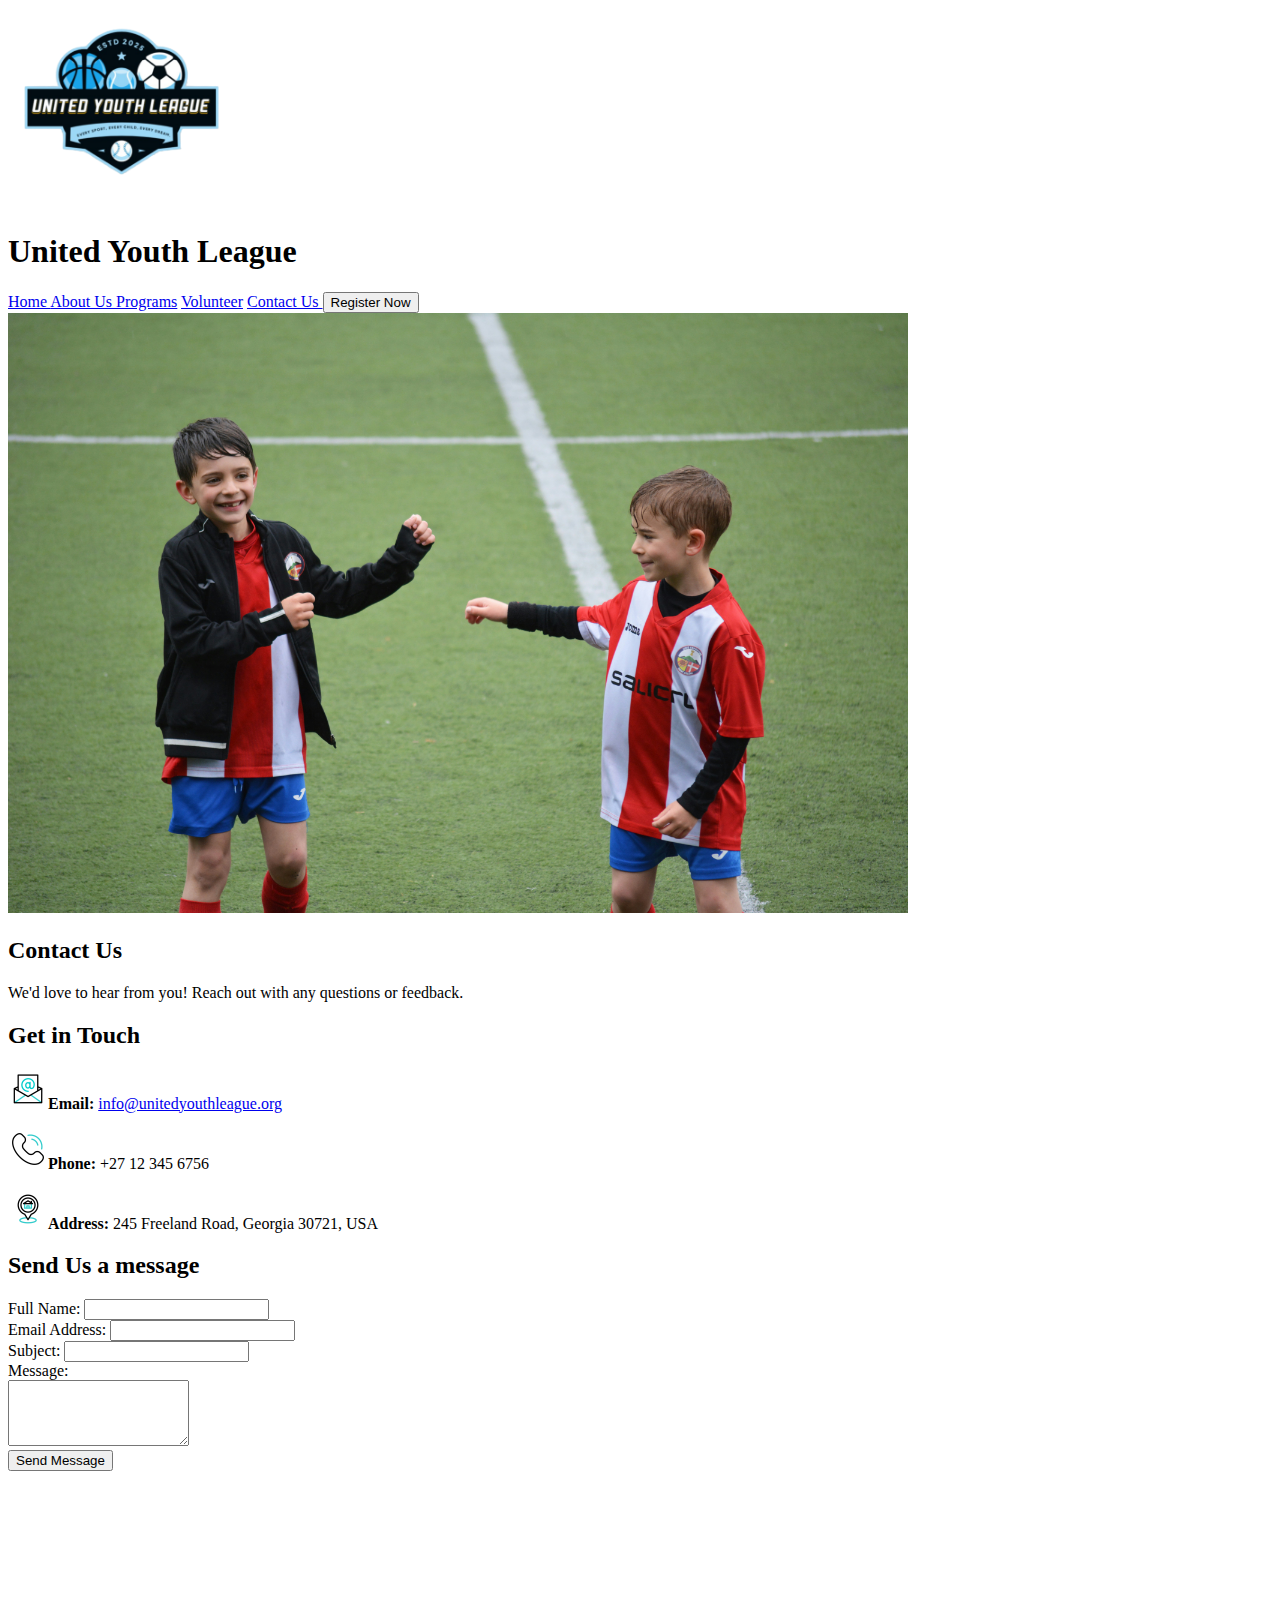
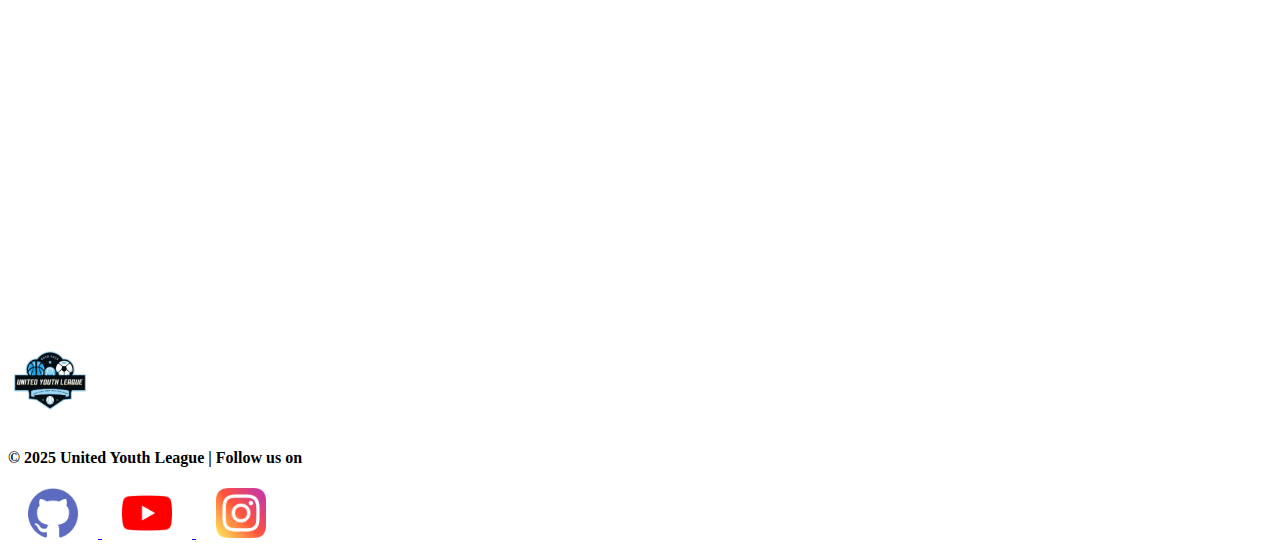
<file: contact.html>
<!DOCTYPE html>
<html lang="en">
<head>
    <meta charset="UTF-8">
    <meta name="viewport" content="width=device-width, initial-scale=1.0">
    <title>Contact us - United Youth League </title>
</head>

<body>
    <header>
        <!--logo-->
          <img src="_images/logo.png" alt="Logo" class="left-img" height="200" weight="100">
        <h1>United Youth League </h1>
        <nav>
            <a href="index.html"> Home </a>
            <a href="about.html"> About Us </a>
            <a href="programs.html">Programs</a>
            <a href="volunteer.html">Volunteer</a>
            <a href="contact.html"> Contact Us </a>
            <a href="registration.html" class="register-btn"><button>Register Now</button></a>
        </nav>
    </header>

    <main>
        <!-- Hero Section -->
         <section class="hero">
          <!-- Hero Image -->
           <img src="_images/contact.jpg" height="600" width="900">
            <div class="hero-text">
                <h2>Contact Us</h2>
                <p>We'd love to hear from you! Reach out with any questions or feedback.</p>
            </div>
         </section>

         <!-- Contact Information -->
          <section class="content">
            <h2>Get in Touch</h2>
            <!-- Icon Gif -->
            <p><img src="_gif/email.gif" alt="Email Gif" height="40"><strong>Email:</strong> <a href="mailto:info@unitedyouthleague.org">info@unitedyouthleague.org</a></p>
            <p><img src="_gif/phone.gif" atl="Phone Gif" height="40"><strong>Phone:</strong> +27 12 345 6756 </p>
            <p><img src="_gif/address.gif" alt="Address Gif" height="40"><strong>Address:</strong> 245 Freeland Road, Georgia 30721, USA</p>
          </section>

          <!-- Contact Form -->
           <section class="content">
            <h2>Send Us a message</h2>
            <form class="contact-form">
                <label for="name">Full Name: </label>
                <input type="text" id="name" name="name" required>
                <br>

                <label for="email">Email Address: </label>
                <input type="email" id="email" name="email" required>
                <br>

                <label for="subject">Subject: </label>
                <input type="text" id="subject" name="subject" required>
                <br>

                <label for="message">Message: </label>
                <br>
                <textarea id="message" name="message" rows="4" required></textarea>
                <br>

                <button type="submit">Send Message</button>
                
            </form>
           </section>

           <!-- iframe Map -->
            <iframe src="https://www.google.com/maps/embed?pb=!1m18!1m12!1m3!1d3274.2899586319104!2d-84.88074071695044!3d34.8489409029078!2m3!1f0!2f0!3f0!3m2!1i1024!2i768!4f13.1!3m3!1m2!1s0x885fd93680ec1b75%3A0x58a682d8f5b2339b!2sFreeland%20Rd%2C%20Georgia%2030721%2C%20USA!5e0!3m2!1sen!2sza!4v1756047076769!5m2!1sen!2sza"
             width="600" height="450" style="border:0;" allowfullscreen="" loading="lazy" referrerpolicy="no-referrer-when-downgrade">
            </iframe>
            <br>
            <br>
            <!-- Footer with social links -->
             <footer class="footer">
                <!--logo-->
                 <img src="_images/logo.png" alt="Logo" height="80" width="90">
                <p><h4>&copy; 2025 United Youth League | Follow us on </h4></p>

                <!-- Social Links -->
                <!-- GitHub -->
               <!-- hspace adds a blank space on the left and right of an image -->
                <a href="https://github.com/ST10489824-Lesego-Mokabane" target="_blank">
                <img src="_images/github.png" height="50" width="50" hspace="20">
                </a>
               <!-- YouTube -->
                 <a href="https://www.youtube.com/@Lesegomokabane" target="_blank">
                    <img src="_images/youtube.png" height="50" width="50" hspace="20">
                 </a>
               <!-- Instagram -->
                  <a href="https://www.instagram.com/simply.sego_/" target="_blank">
                    <img src="_images/instagram.png" height="50" width="50" hspace="20">
                  </a>
             </footer>
    </main>
</body>
</html>
</file>
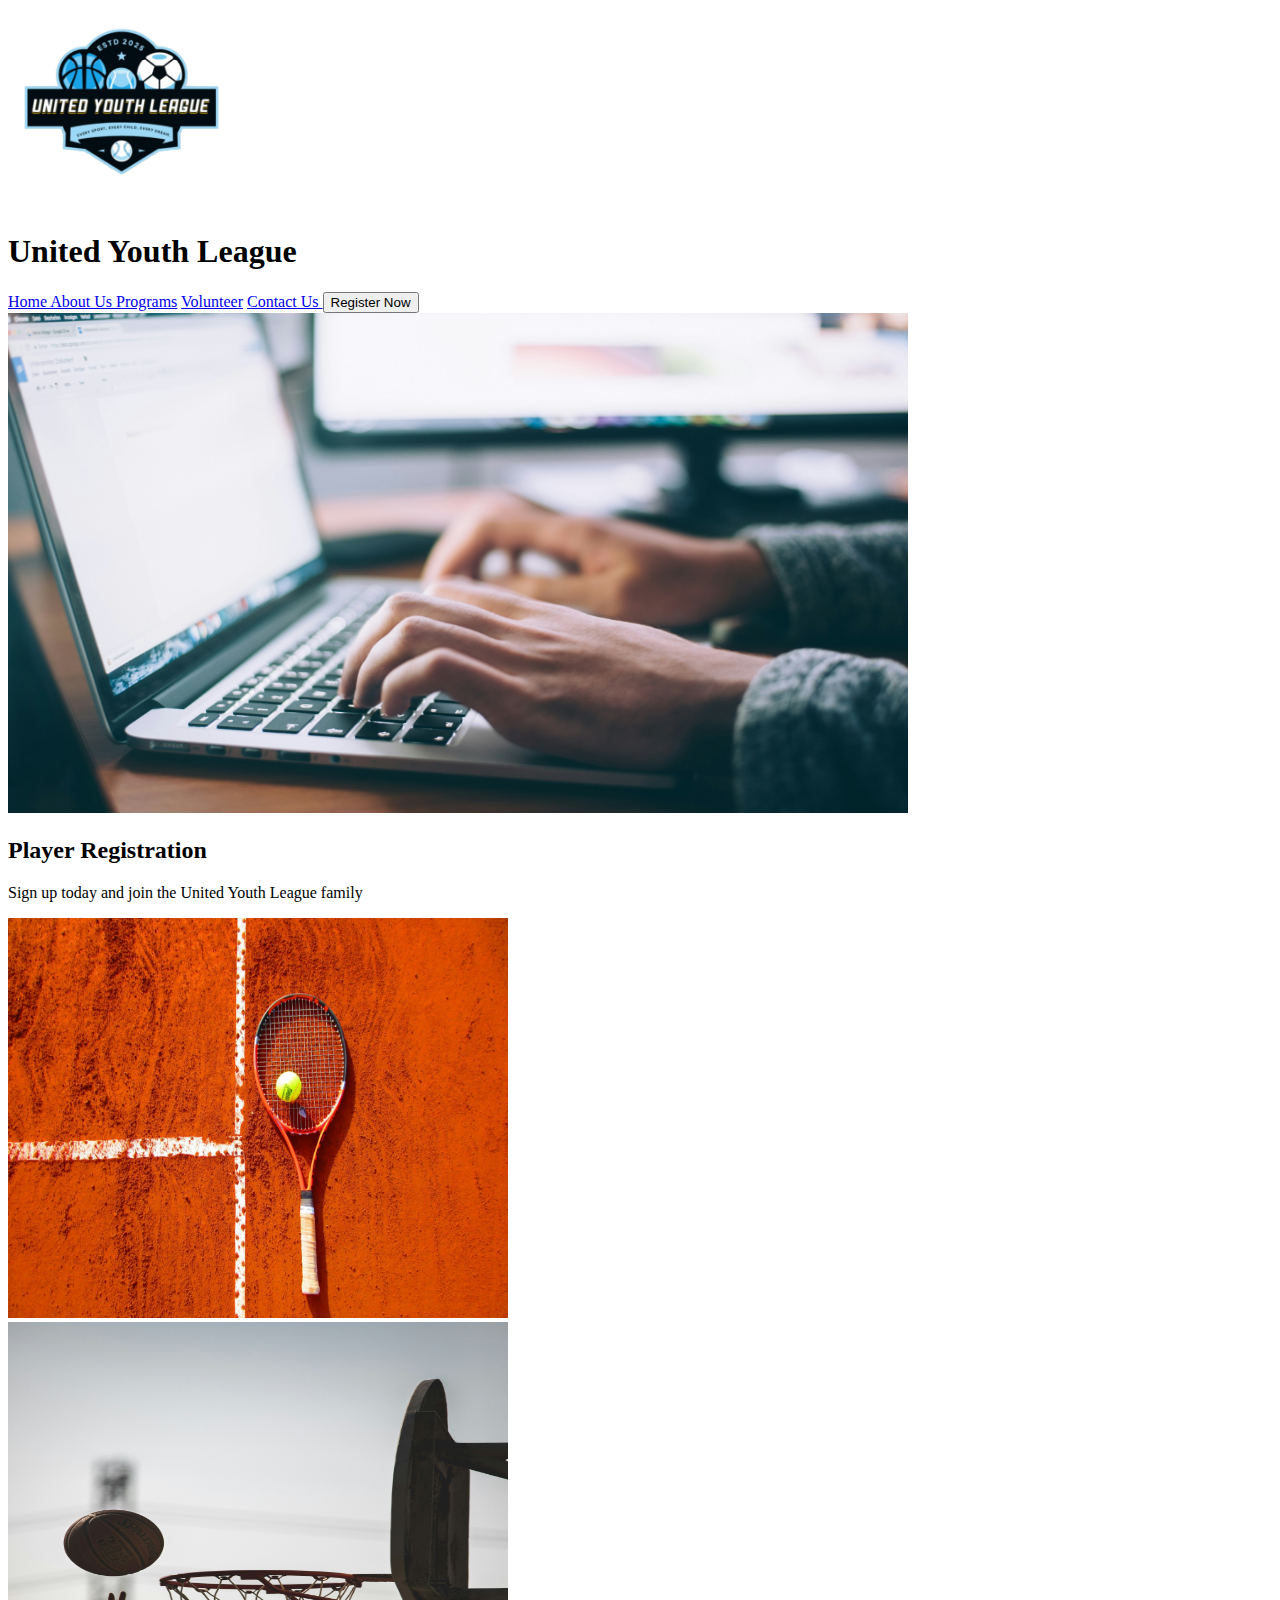
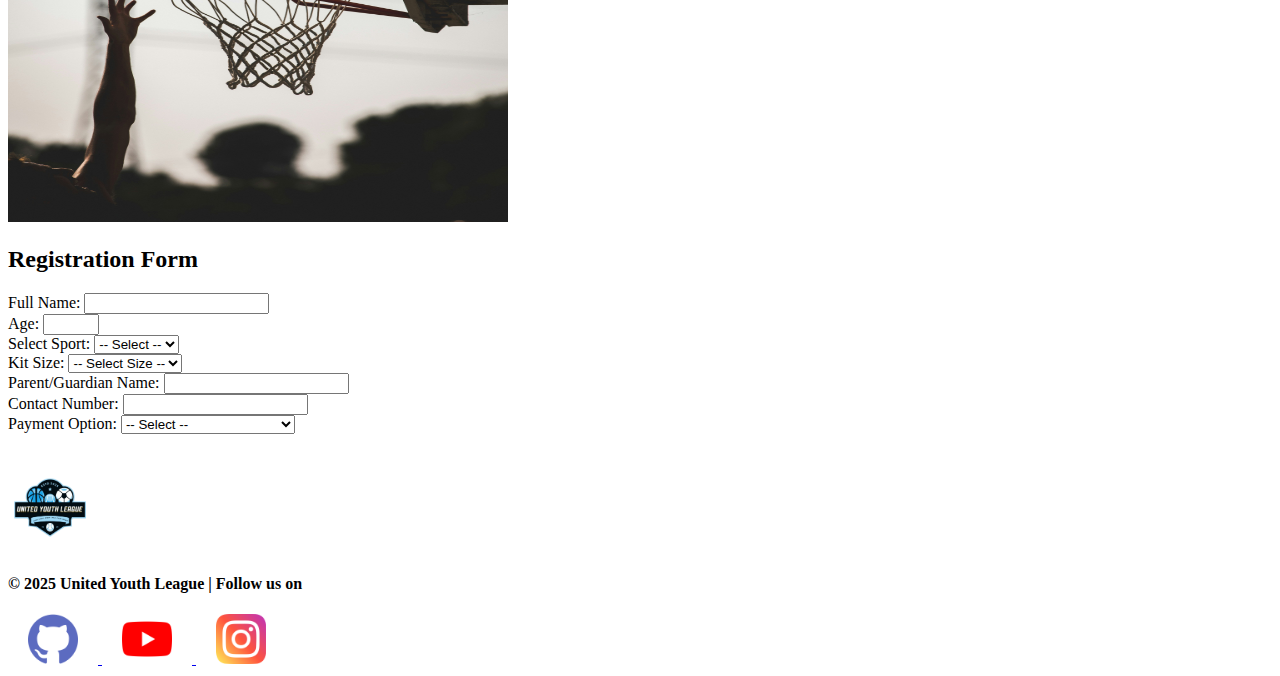
<file: registration.html>
<!DOCTYPE html>
<html lang="en">
<head>
    <meta charset="UTF-8">
    <meta name="viewport" content="width=device-width, initial-scale=1.0">
    <title>Registration - United Youth League </title>
</head>

<body>
    <header>
        <!--logo-->
          <img src="_images/logo.png" alt="Logo" class="left-img" height="200" weight="100">
        <h1> United Youth League</h1>
         <nav>
            <a href="index.html"> Home </a>
            <a href="about.html"> About Us </a>
            <a href="programs.html">Programs</a>
            <a href="volunteer.html">Volunteer</a>
            <a href="contact.html"> Contact Us </a>
            <a href="registration.html" class="register-btn"><button>Register Now</button></a>
        </nav>
    </header>

    <main>
        <!-- Hero Section -->
         <section class="hero">
          <!-- Hero Image -->
           <img src="_images/registration.jpg" height="500" width="900">
            <div class="hero-text">
                <h2>Player Registration</h2>
                <p>Sign up today and join the United Youth League family</p>
            </div>
         </section>

         <!-- Tennis Racket and Basketball Images -->
          <img src="_images/tennisracket.jpg" alt="TennisRacket" height="400" width="500">
          <div class="basketball">
             <img src="_images/basketball2.jpg" alt="Basketball" height="500" width="500">
          </div>

         <!-- Registration Form -->
          <section class="content">
            <h2>Registration Form </h2>
            <form class="register-form">
                <label for="fullname">Full Name: </label>
                <input type="text" id="fullname" name="fullname" required>
                <br>

                <label for="age">Age: </label>
                <input type="number" id="age" name="age" min="6" max="16" required>
                <br>

                <label for="sport">Select Sport: </label>
                <select id="sport" name="sport" required>
                   <option value="">-- Select -- </option>
                   <option value="tennis">Tennis</option>
                   <option value="soccer">Soccer</option>
                   <option value="basketball">Basketball</option>
                   <option value="cricket">Cricket</option>
                   <option value="athletics">Athletics</option>
                </select>
                <br>

                <label for="kitsize">Kit Size:</label>
                <select id="kitsize" name="kit size" required>
                    <option value="" >-- Select Size -- </option>
                    <option value="small">Small</option>
                    <option value="medium">Medium</option>
                    <option value="large">Large</option>
                </select>
                <br>

                <label for="parent">Parent/Guardian Name:</label>
                <input type="text" id="parent" name="parent" required>
                <br>

                <label for="phone">Contact Number:</label>
                <input type="email" id="email" name="email" required>
                <br>

                <label for="payment">Payment Option: </label>
                <select id="payment" name="payment" required>
                    <option value="">-- Select -- </option>
                    <option value="card">Credit/Debit Card</option>
                    <option value="bank">Bank Transfer</option>
                    <option value="cash">Cash on Registration Day</option>
                </select>
                <br>

            </form>
          </section>
          <br>
          <br>

          <!-- Footer with links -->
           <footer class="footer">
             <!--logo-->
              <img src="_images/logo.png" alt="Logo" height="80" width="90">
             <p><h4>&copy; 2025 United Youth League | Follow us on</h4> </p>
              <!-- Social Links -->
             <!-- GitHub -->
               <!-- hspace adds a blank space on the left and right of an image -->
              <a href="https://github.com/ST10489824-Lesego-Mokabane" target="_blank">
                <img src="_images/github.png" height="50" width="50" hspace="20">
              </a>
               <!-- YouTube -->
                 <a href="https://www.youtube.com/@Lesegomokabane" target="_blank">
                    <img src="_images/youtube.png" height="50" width="50" hspace="20">
                 </a>
                 <!-- Instagram -->
                  <a href="https://www.instagram.com/simply.sego_/" target="_blank">
                    <img src="_images/instagram.png" height="50" width="50" hspace="20">
                  </a>
           </footer>
    </main>
</body>
</html>
</file>
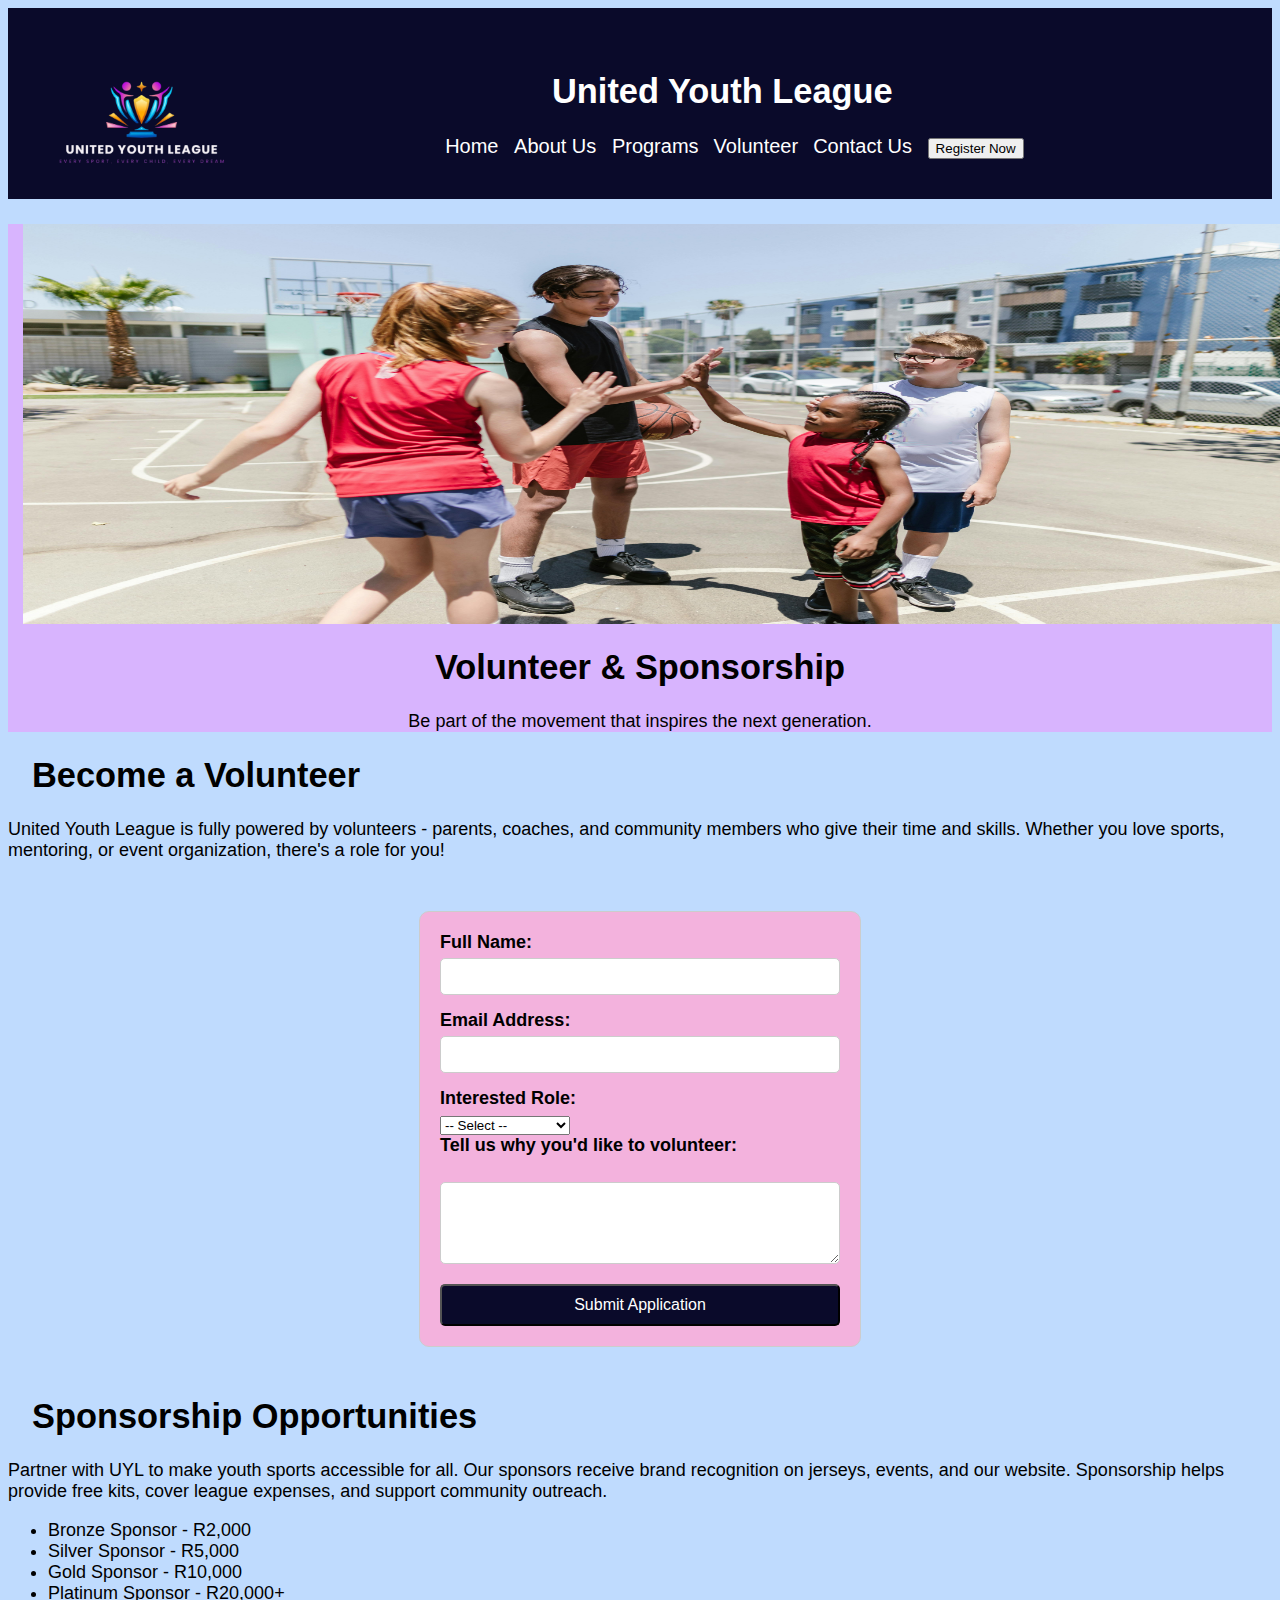
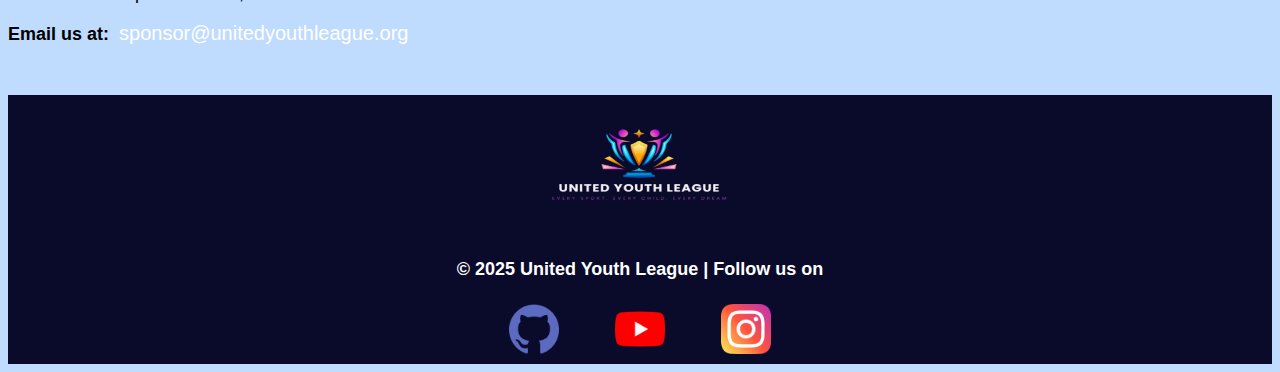
<file: volunteer.html>
<!DOCTYPE html>
<html lang="en">
<head>
    <meta charset="UTF-8">
    <meta name="viewport" content="width=device-width, initial-scale=1.0">
    <title>Volunteer & Sponsorship - United Youth League </title>
    <link rel="stylesheet" href="css/styles.css">
     <link href="https://fonts.googleapis.com/css2?family=Montserrat:wght@700&family=Open+Sans:wght@400&display=swap" >
</head>
<body>
    <!-- Header with navigation -->
     <header>
         <!-- Logo -->
         <img src="_images/United_Youth_Logo.png" alt="Logo" class="left-img" height="200" weight="100">
         <h1>United Youth League </h1>

         <nav>
            <a href="index.html"> Home </a>
            <a href="about.html"> About Us </a>
            <a href="programs.html">Programs</a>
            <a href="volunteer.html">Volunteer</a>
            <a href="contact.html"> Contact Us </a>
            <a href="registration.html" class="register-btn"><button>Register Now</button></a>
         </nav>
     </header>

     <main>
        <!-- Hero Section -->
         <section class="hero">
          <!--Hero Image -->
          <img src="_images/happykids.jpg" height="550" width="1490" class="hero-image">
            <div class="hero-text">
                <h2>Volunteer & Sponsorship </h2>
                <p>Be part of the movement that inspires the next generation.</p>
            </div>
         </section>

         <!-- Volunteer Section -->
          <section class="content">
            <h2>Become a Volunteer</h2>
            <p>
                United Youth League is fully powered by volunteers - parents, coaches, and community
                members who give their time and skills. Whether you love sports, mentoring, or event
                organization, there's a role for you!
            </p>

            <form class="volunteer-form">
                <label for="name">Full Name:</label>
                <input type="text" id="name" name="name" required>
                <br>

                <label for="email">Email Address:</label>
                <input type="email" id="email" email="email" required>
                <br>

                <label for="role">Interested Role:</label>
                <select id="role" name="role" required>
                    <option value="">-- Select -- </option>
                    <option value="coach">Coach</option>
                    <option value="mentor">Mentor</option>
                    <option value="event">Event Support</option>
                    <option value="general">General Volunteer</option>
                </select>
                <br>

                <label for="message">Tell us why you'd like to volunteer:</label>
                <br>
                <textarea id="message" name="message" rows="4"></textarea>
                <br>

                <button type="submit">Submit Application</button>
            </form>
          </section>

          <!-- Sponsorship Section -->
           <section class="content">
            <h2>Sponsorship Opportunities</h2>
            <p>
                Partner with UYL to make youth sports accessible for all. Our sponsors receive brand recognition
                on jerseys, events, and our website. Sponsorship helps provide free kits, cover league expenses,
                and support community outreach.
            </p>
            <ul>
                <li>Bronze Sponsor - R2,000</li>
                <li>Silver Sponsor - R5,000</li>
                <li>Gold Sponsor - R10,000</li>
                <li>Platinum Sponsor - R20,000+</li>
            </ul>
            <p><strong>Email us at: </strong><a href="mailto:sponsor@unitedyouthleague.org">sponsor@unitedyouthleague.org</a></p>
           </section>
     </main>

     <!-- Footer with social links -->
      <footer class="footer">
        <!-- logo -->
          <img src="_images/United_Youth_Logo.png" alt="Logo" height="130" width="200">
         <p><h4>&copy; 2025 United Youth League | Follow us on </h4></p>
          <!-- Social Links -->
             <!-- GitHub -->
               <!-- hspace adds a blank space on the left and right of an image -->
              <a href="https://github.com/ST10489824-Lesego-Mokabane" target="_blank">
                <img src="_images/github.png" height="50" width="50" hspace="20">
              </a>
               <!-- YouTube -->
                 <a href="https://www.youtube.com/@Lesegomokabane" target="_blank">
                    <img src="_images/youtube.png" height="50" width="50" hspace="20">
                 </a>
                 <!-- Instagram -->
                  <a href="https://www.instagram.com/simply.sego_/" target="_blank">
                    <img src="_images/instagram.png" height="50" width="50" hspace="20">
                  </a>
      </footer>
</body>
</html>
</file>
<file: css/styles.css>
header{
    background-color: #0a0a2a; 
    padding: 40px;  /* Spacing inside the header */
    text-align: center;
}

.left-img {
    height: 150px;
    float: left;
    text-align: center;
}

h1{ 
    color:rgb(255, 255, 255);
}

a{
    text-decoration: none; /* Remove underline from links */
    color: #FFFFFF;
    font-size: 20px;
    padding: 5px;    
}

a:hover {
    color: #d8b4fe;
}

.hero {
    background-color: #d8b4fe;
}

.hero-image {
    max-width: 100%; /* Responsive image (scales down on smaller screens) */
    height: auto; /* Maintain image ratio */
    display: block; /* Display as block element */
}
.hero-text {
    text-align: center;
}
/*Body text with the font Open Sans regular */
body {
    background-color: #bfdbfe;
    font-family: 'Open Sans', sans-serif;
    font-weight: 400; /* Normal weight for text */
}
/* Headings with the font Montserrat Bold*/
h1, h2, h3 {
    font-family: 'Montserrat', sans-serif;
    font-weight: 700;
    font-size: 2.15rem; /* Larger font size */
    margin: 1.5rem; /* Space around headings */
}

footer {
    background-color: #0a0a2a;
    padding: 5px;
    text-align: center;
    color: #FFFFFF;
    margin-top: 50px;
}

#container {
    display: grid;
     /* repeats a column multiple times, fills the row with many columns
    that will fit, a column cab grow up to a fraction of the available space */
    grid-template-columns: repeat(auto-fit, minmax(200px, 1fr));
    gap: 20px; 
    margin-top: 20px;
}

.items {
    background: #f5f5f5;
    padding: 15px;
    text-align: center;
    border-radius: 8px;
    box-shadow: 0 2px 5px rgba(0,0,0.1); /* Soft shadow */
}

.news-grid {
    display: grid;
    grid-template-columns: repeat(auto-fit, minmax(250px, 1fr)); /* Responsive grid with min width of 250px */
    gap: 20px;  /* space between grid items */
    margin-top: 20px;
}

.news-grid article {
    background: #f9f9f9;
    padding: 20px;
    border-radius: 8px;
    box-shadow: 0 2px 6px rgba(0,0,0.1);
    transition: transform 0.2s ease; /* Smooth hover effect */
}

.news-grid-article:hover {
    transform: translateY(-5px);  /* Slight lift on hover */
}

article {
    background: #7c9cb6;
    margin-bottom: 20px;
    border-radius: 10px;
    box-shadow: 0 2px 6px rgba(0, 0, 0.1);
    line-height: 1.6; /* easier to read the text */
    width: 100%;
    height: 800px;
}
article h2 {
    margin-top: 0; /*removes the default top space */
}
.heading{
    text-align: center;
}
.volunteer-form {
    max-width: 400px;
    margin: 50px auto;
    padding: 20px;
    border: 1px solid #ccc;
    border-radius: 10px;
    background-color: #f3b2dd;
}
.volunteer-form label {
    display: block;
    margin-bottom: 5px;
    font-weight: bold;
}
.volunteer-form input,
.volunteer-form textarea {
    width: 100%;
    padding: 10px;
    margin-bottom: 15px;
    border: 1px solid #ccc;
    border-radius: 5px;
    box-sizing: border-box; /* prevents elements from growing bigger when adding padding */
}
.volunteer-form button {
    width: 100%;
    padding: 10px;
    background-color: #0a0a2a;
    color: white;
    font-size: 16px;
    border-radius: 5px;
    cursor: pointer;
    transition: background-color 0.3s; /* makes color changes look smooth instead of instant. */
}
.volunteer-form button:hover {
    background-color: #0056b3;
}
@media (max-width: 500px) {
    .volunteer-form {
        padding: 15px;
    }
}
.contact-form {
    max-width: 400px;
    margin: 50px auto;
    padding: 20px;
    border: 1px solid #ccc;
    border-radius: 10px;
    background-color: #f3b2dd;
}
.contact-form label {
    display: block;
    margin-bottom: 5px;
    font-weight: bold;
}
.contact-form input,
.contact-form textarea {
    width: 100%;
    padding: 10px;
    margin-bottom: 15px;
    border: 1px solid #ccc;
    border-radius: 5px;
    box-sizing: border-box;
}
.contact-form button {
    width: 100%;
    padding: 10px;
    background-color: #0a0a2a;
    color: white;
    font-size: 1.2rem;
    border-radius: 5px;
    cursor: pointer;
    transition: background-color 0.3s;
}
.contact-form button:hover {
    background-color: #0056b3;
}
@media (max-width: 500px) {
    .contact-form {
        padding: 15px;
    }
}
.register-form {
    max-width: 400px;
    margin: 50px auto;
    padding: 20px;
    border: 1px solid #ccc;
    border-radius: 10px;
    background-color: #f3b2dd;
}
.register-form label {
    display: block;
    margin-bottom: 5px;
    font-weight: bold;
}
.register-form input,
.register-form textarea {
    width: 100%;
    padding: 10px;
    margin-bottom: 15px;
    border: 1px solid #ccc;
    border-radius: 5px;
    box-sizing: border-box;
}
.register-form button {
    width: 100%;
    padding: 10px;
    background-color: #0a0a2a;
    color: white;
    font-size: 1.2rem;
    border-radius: 5px;
    cursor: pointer;
    transition: background-color 0.3s;
}
.register-form button:hover {
    background-color: #0056b3;
}
@media (max-width: 500px) {
    .register-form {
        padding: 15px;
    }
}
blockquote {
    position: relative;
    font-size: 18px;
    padding: 20px 30px;
    margin: 20px 0;
    background: #f5f5f5;
    border-radius: 12px;
    box-shadow: 0 4px 8px rgba(0,0,0.1);
}
blockquote::before {
    font-size: 50px;
    position: absolute;
    left: 10 px;
    top: -10px;
}
blockquote cite {
    display: block;
    margin-top: 12px;
    text-align: right;
    font-size: 1.2rem;
    color: #0d2c6a;
}
.news {
    background: #7c9cb6;
    margin-bottom: 20px;
    border-radius: 10px;
    box-shadow: 0 2px 6px rgba(0, 0, 0.1);
    line-height: 1.6; /* easier to read the text */
    width: 300px;
    height: 200px;
}
.news h3 {
    margin-top: 0; 
}
button:hover {
    opacity: 0.9;
}
.cta-link {
    animation: pulse 2s infinite; /* This gives the element a pulsing glow effect */
}
/* This makes the CTA link have animation */
@keyframes pulse {
    0% { box-shadow: 0 0 0 0 rgba(75, 6, 91, 0.6); }
    70% { box-shadow: 0 0 0 15px rgba(102, 6, 117, 0);}
    100% { box-shadow: 0 0 0 0 rgba(102, 6, 117, 0);}
}
.image-row {
    display: flex;
    justify-content: center;
    gap: 20px;
    margin-bottom: 20px;
}
.image-row img {
    width: 100%;
    height: 250px;
    object-fit: cover;
    border-radius: 8px;
    box-shadow: 0 4px 6px rgba(0, 0, 0, 0.2);
}
.hero-image {
  margin-top: 25px;
  margin-left: 15px;
  margin-right: 15px;
  width: 100%;
  height: 400px; /* Default height for desktop */
  background-size: cover;    /* Scales image to cover section */
  background-position: center;
  background-repeat: no-repeat;
  display: flex;
  align-items: center;
  justify-content: center;
  text-align: center;
}
.program-img {
  margin-top: 25px;
  margin-left: 15px;
  margin-right: 15px;
  width: 100%;
  height: 400px; /* Default height for desktop */
  background-size: cover;    /* Scales image to cover section */
  background-position: center;
  background-repeat: no-repeat;
  display: flex;
  align-items: center;
  justify-content: center;
  text-align: center;
} 
/* Breakpoints for different screens */
/* Mobile */
@media only screen and (max-width: 600px) {
  body {
    background: rgb(174, 125, 193);
    font-size: 14px;
  }

  .container {
    padding: 10px;
  }
}
/* Tablet */
@media only screen and (min-width: 601px) and (max-width: 1024px) {
  body {
    background: lightgreen;
    font-size: 16px;
  }

  .container {
    padding: 20px;
  }
}
/* Desktop */
@media only screen and (min-width: 1025px) {
  body {
    background: #bfdbfe;
    font-size: 18px;
  }

  .container {
    padding: 40px;
    max-width: 1200px;
    margin: auto;
  }
}
</file>
